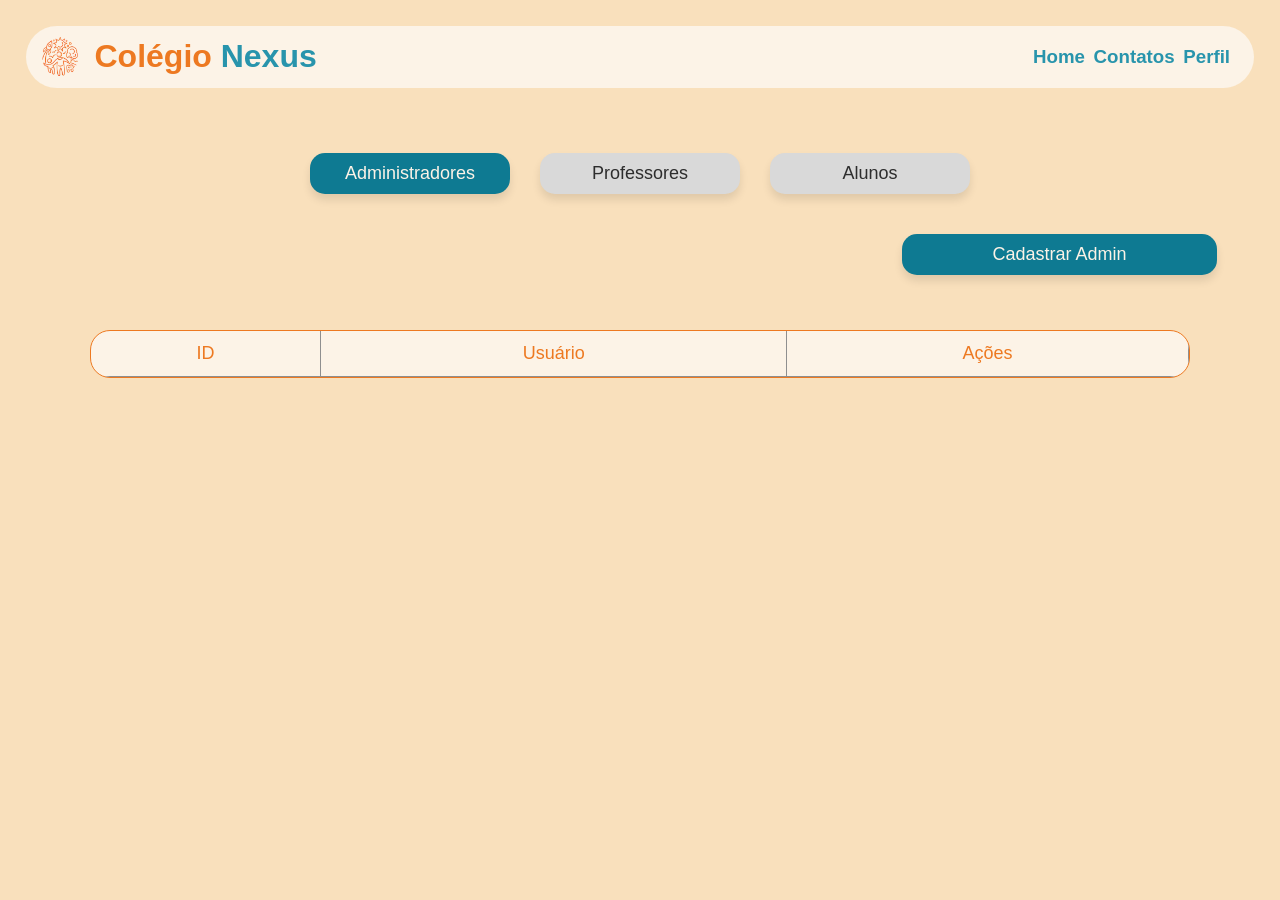
<file: Admin.html>
<!DOCTYPE html>
<html lang="en">

<head>

  <meta charset="UTF-8">
  <meta name="viewport" content="width=device-width, initial-scale=1.0">

  <title>Área do Administrador</title>

  <link rel="stylesheet" href="Header.css">
  <link rel="stylesheet" href="Admin.css">
  <link rel="stylesheet" href="Tables.css">
  <link rel="stylesheet" href="PopUp.css">

  <link rel="icon" href="images/logo.svg">

  <script src="ApiMethods.js"></script>

</head>

<body>

  <!-- HEADER -->

  <div class="header">

    <div class="school-name">
      <img src="images/logo.svg">
      <h1>Colégio <span style="color:#2894AC;">Nexus</span></h1>
    </div>

    <div class="header-components">
      <h3><a href="Initial.html">Home</a></h3>
      <h3><a href="Initial.html#contact">Contatos</a></h3>
      <h3><a href="Login.html">Perfil</a></h3>
    </div>

  </div>



  <!-- MAIN -->

  <container class="main-content">

    <div class="tabs">

      <button onclick="showSection('admins', this)" class="active">
        Administradores
      </button>

      <button onclick="showSection('professores', this)">
        Professores
      </button>

      <button onclick="showSection('alunos', this)">
        Alunos
      </button>

    </div>



    <!-- ADMINS -->

    <div id="admins" class="secao">

      <div class="actionButton">

        <button onclick="openPopup('popupAdm')">
          Cadastrar Admin
        </button>

      </div>

      <div class="table-container">

        <table>

          <thead>

            <tr>
              <th>ID</th>
              <th>Usuário</th>
              <th>Ações</th>
            </tr>

          </thead>

          <tbody id="tabela-admins"></tbody>

        </table>

      </div>

    </div>



    <!-- POPUP ADMIN -->

    <div id="popupAdm" class="popUp">

      <div class="popRegister">

        <h1>Admin</h1>

        <form id="formAdmin">

          <section>
            <h2>Usuário</h2>
            <input id="adminUsuario" type="text" required>
          </section>

          <section>
            <h2>Senha</h2>
            <input id="adminSenha" type="password" required>
          </section>

          <section>

            <button type="button" onclick="closePopup('popupAdm')">
              Cancelar
            </button>

            <button type="submit">
              Salvar
            </button>

          </section>

        </form>

      </div>

    </div>



    <!-- PROFESSORES -->

    <div id="professores" class="secao">

      <div class="actionButton">

        <button onclick="openPopup('popupProfessor')">
          Cadastrar Professor
        </button>

      </div>

      <div class="table-container">

        <table>

          <thead>

            <tr>
              <th>Professor</th>
              <th>Disciplina</th>
              <th>Usuário</th>
              <th>Ações</th>
            </tr>

          </thead>

          <tbody id="tabela-professores"></tbody>

        </table>

      </div>

    </div>



    <!-- POPUP PROFESSOR -->

    <div id="popupProfessor" class="popUp">

      <div class="popRegister">

        <h1>Professor</h1>

        <form id="formTeacher">

          <section>
            <h2>Nome</h2>
            <input id="nomeProfessor" type="text" required>
          </section>

          <section>
            <h2>Disciplina</h2>
            <input id="disciplinaProfessor" type="text" required>
          </section>

          <section>
            <h2>Usuário</h2>
            <input id="usuarioProfessor" type="text" required>
          </section>

          <section>
            <h2>Senha</h2>
            <input id="senhaProfessor" type="password" required>
          </section>

          <section>

            <button type="button" onclick="closePopup('popupProfessor')">
              Cancelar
            </button>

            <button type="submit">
              Salvar
            </button>

          </section>

        </form>

      </div>

    </div>



    <!-- ALUNOS -->

    <div id="alunos" class="secao">

      <div class="actionButton">

        <button onclick="openPopup('popupAluno')">
          Cadastrar Aluno
        </button>

      </div>

      <div class="table-container">

        <table>

          <thead>

            <tr>
              <th>Nome</th>
              <th>Matrícula</th>
              <th>Email</th>
              <th>Ações</th>
            </tr>

          </thead>

          <tbody id="tabela-alunos"></tbody>

        </table>

      </div>

    </div>



    <!-- POPUP ALUNO -->

    <div id="popupAluno" class="popUp">

      <div class="popRegister">

        <h1>Aluno</h1>

        <form id="formStudent">

          <section>
            <h2>Nome</h2>
            <input id="studentName" type="text" required>
          </section>

          <section>
            <h2>Email</h2>
            <input id="studentEmail" type="email" required>
          </section>

          <section>
            <h2>Senha</h2>
            <input id="studentPassword" type="password" required>
          </section>

          <section>

            <button type="button" onclick="closePopup('popupAluno')">
              Cancelar
            </button>

            <button type="submit">
              Salvar
            </button>

          </section>

        </form>

      </div>

    </div>

  </container>



  <script>

    // LOAD DATA

    window.onload = function () {

      const firstButton = document.querySelector(".tabs button");

      if (firstButton) {
        showSection("admins", firstButton);
      }

      listAdmins();
      listTeachers();
      listStudents();

    };



    // ADMIN FORM

    document.getElementById("formAdmin").onsubmit = function (e) {

      e.preventDefault();

      let usuario = document.getElementById("adminUsuario").value;
      let senha = document.getElementById("adminSenha").value;

      if (editingAdminId) {

        updateAdmin(editingAdminId, usuario, senha);

      } else {

        registerAdmin(null, usuario, senha);

      }

    };



    // TEACHER FORM

    document.getElementById("formTeacher").onsubmit = function (e) {

      e.preventDefault();

      let nome = document.getElementById("nomeProfessor").value;
      let disciplina = document.getElementById("disciplinaProfessor").value;
      let usuario = document.getElementById("usuarioProfessor").value;
      let senha = document.getElementById("senhaProfessor").value;

      registerTeacher(nome, usuario, senha, disciplina);

    };



    // STUDENT FORM

    document.getElementById("formStudent").onsubmit = function (e) {

      e.preventDefault();

      let nome = document.getElementById("studentName").value;
      let email = document.getElementById("studentEmail").value;
      let senha = document.getElementById("studentPassword").value;

      if (editingStudentId) {

        updateStudent(editingStudentId, nome, email, senha);

      } else {

        registerStudent(nome, email, senha);

      }

    };

  </script>

</body>

</html>
</file>
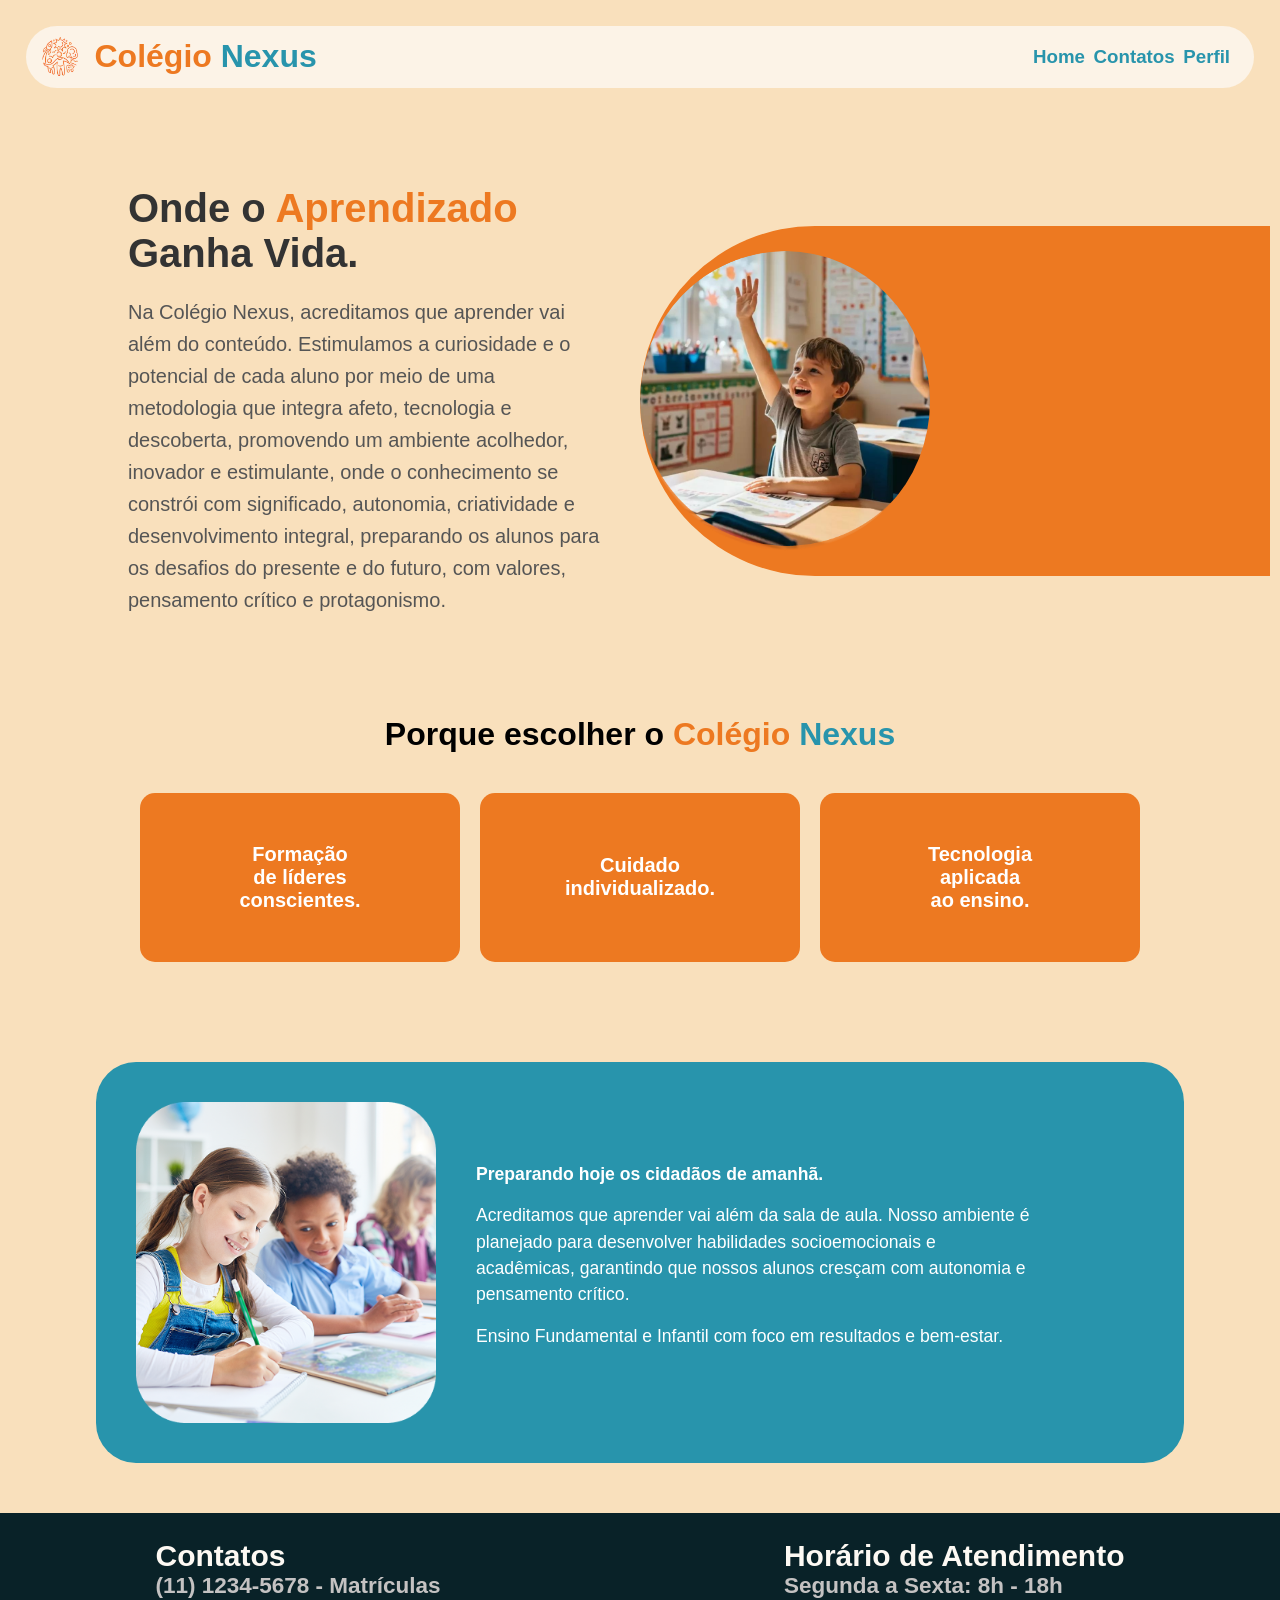
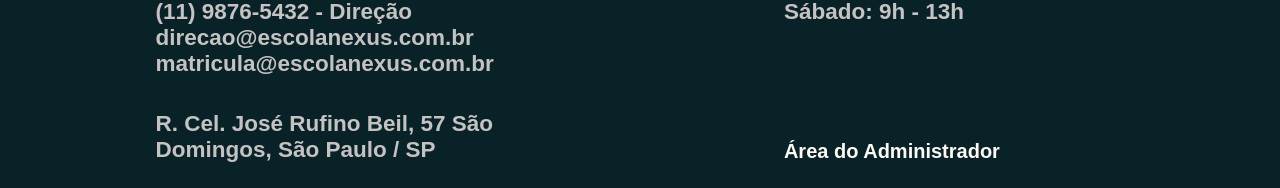
<file: Initial.html>
<!DOCTYPE html>
<html lang="en">
<head>
    <meta charset="UTF-8">
    <meta name="viewport" content="width=device-width, initial-scale=1.0">
    <title>Colégio Nexus</title>
    <link rel="icon" href="images/logo.svg">
    <link rel="stylesheet" href="Header.css">
    <link rel="stylesheet" href="Initial.css">
</head>
<body>
    <!-- Header -->
    <div class="header">
        <div class="school-name">
            <img src="images/logo.svg" alt="">
            <h1>Colégio <span style="color: #2894AC;">Nexus</span></h1>
        </div>
        <div class="header-components">
            <h3><a href="#">Home</a></h3>
            <h3><a href="#contact">Contatos</a></h3>
            <h3><a href="Login.html">Perfil</a></h3>
        </div>
    </div>

    <!-- Main Content -->
    <container class="main-content">

        <!-- First Content -->
        <div class="first-content">
            <div id="first-informations">
                <h1>
                    Onde o <span style="color: #ED7921;">Aprendizado</span> Ganha Vida.
                </h1>
                <p>
                    Na Colégio Nexus, acreditamos que aprender vai além do conteúdo. Estimulamos a curiosidade e o potencial
                    de cada aluno por meio de uma metodologia que integra afeto, tecnologia e descoberta, promovendo um
                    ambiente acolhedor, inovador e estimulante, onde o conhecimento se constrói com significado, autonomia,
                    criatividade e desenvolvimento integral, preparando os alunos para os desafios do presente e do futuro,
                    com valores, pensamento crítico e protagonismo.
                </p>
            </div>
            <div id="right-image">
                <img id="first-image" src="images/first_image_component.png" alt="">
            </div>
        </div>

        <!-- Second Content -->
        <div class="second-content">
            <h1>
                Porque escolher o <span style="color: #ED7921;">Colégio</span> <span style="color: #2894AC;">Nexus</span>
            </h1>
            <div id="cards">
                <section class="individual-cards">
                    <p>Formação de líderes conscientes.</p>
                </section>
                <section class="individual-cards">
                    <p>Cuidado individualizado.</p>
                </section>
                <section class="individual-cards">
                    <p>Tecnologia aplicada ao ensino.</p>
                </section>
            </div>
        </div>

        <!-- Third Content -->
        <div class="third-content">
            <img src="images/second_image_component.png" alt="Imagem Ilustrativa">
            <article>
                <p>
                    <span style="font-weight: bold;">
                        Preparando hoje os cidadãos de amanhã.
                    </span>
                </p>
                <p>
                    Acreditamos que aprender vai além da sala
                    de aula. Nosso ambiente é planejado para
                    desenvolver habilidades socioemocionais e
                    acadêmicas, garantindo que nossos alunos
                    cresçam com autonomia e pensamento crítico.
                </p>
                <p>
                    Ensino Fundamental e Infantil com foco em resultados e bem-estar.
                </p>
            </article>
        </div>

        <!-- Contact -->
        <div id="contact">
            <div class="contact-infos">
                <h1 id="contact-tittle">Contatos</h1>
                <h2>(11) 1234-5678 - Matrículas</h2>
                <h2>(11) 9876-5432 - Direção</h2>
                <h2>direcao@escolanexus.com.br</h2>
                <h2>matricula@escolanexus.com.br</h2>
                <br><br>
                <h2>R. Cel. José Rufino Beil, 57 São Domingos, São Paulo / SP</h2>
            </div>
            <div class="more-infos">
                <div class="opening-hours">
                    <h1 id="hours-tittle">Horário de Atendimento</h1>
                    <h2>Segunda a Sexta: 8h - 18h</h2>
                    <h2>Sábado: 9h - 13h</h2>
                </div>
                <h1 id="area-adm"><a href="Login.html">Área do Administrador</a></h1>
            </div>
        </div>
    </container>
</body>
</html>
</file>
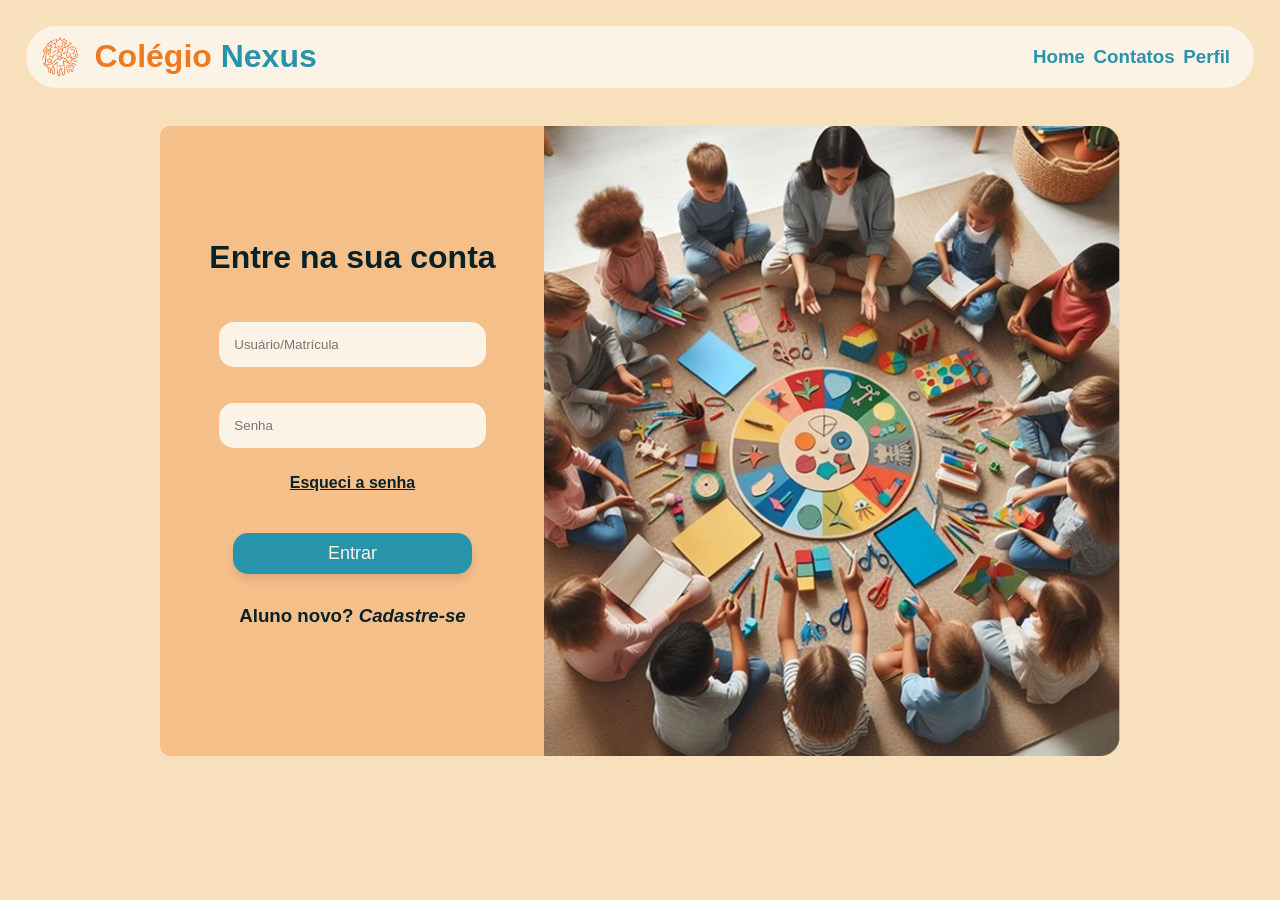
<file: Login.html>
<!DOCTYPE html>
<html lang="en">

<head>
    <meta charset="UTF-8">
    <meta name="viewport" content="width=device-width, initial-scale=1.0">
    <title>Entrar</title>
    <link rel="icon" href="images/logo.svg">
    <link rel="stylesheet" href="Header.css">
    <link rel="stylesheet" href="Register.css">

    <script src="ApiMethods.js"></script>
</head>

<body>

    <!-- Header -->
    <div class="header">
        <div class="school-name">
            <img src="images/logo.svg" alt="">
            <h1>Colégio <span style="color: #2894AC;">Nexus</span></h1>
        </div>
        <div class="header-components">
            <h3><a href="Initial.html">Home</a></h3>
            <h3><a href="Initial.html#contact">Contatos</a></h3>
            <h3><a href="#">Perfil</a></h3>
        </div>
    </div>

    <!-- Main Content -->
    <div class="main-content">

        <!-- Sign-In -->
        <div class="signIn">
            <div id="signIn-forms">
                <h1>Entre na sua conta</h1>

                <form style="height: 60%;">
                    <input type="text" placeholder="Usuário/Matrícula" required>
                    <input type="password" placeholder="Senha" required>

                    <h4>
                        <u><a href="#">Esqueci a senha</a></u>
                    </h4>

                    <button type="submit">Entrar</button>

                    <h3>
                        <a href="Register.html">
                            Aluno novo?
                            <span style="font-style: oblique;">Cadastre-se</span>
                        </a>
                    </h3>
                </form>
            </div>

            <img src="images/sign_in.png" alt="">
        </div>

    </div>

    <!-- Script no final da página -->

    <script>
        const form = document.querySelector("#signIn-forms form");

        function verifyUser(user, password) {

            const emailRegexStudent = /^[^\s@]+@[^\s@]+\.[^\s@]+$/;
            const atStartRegexAdmin = /^@[a-zA-Z0-9_]+$/;
            const teacherRegex = /^[a-zA-Z0-9_]+\.[a-zA-Z0-9_]+$/;

            if (emailRegexStudent.test(user)) {

                loginStudent(user, password);

            }
            else if (atStartRegexAdmin.test(user)) {

                loginAdmin(user, password);

            }
            else if (teacherRegex.test(user)) {

                 (user, password);

            }
            else {

                alert("Formato de usuário inválido");

            }
        }

        form.addEventListener("submit", function (event) {
            event.preventDefault();

            const usuario = form.querySelector("input[type=text]").value;
            const senha = form.querySelector("input[type=password]").value;

            verifyUser(usuario, senha);
        });
    </script>

</body>

</html>
</file>
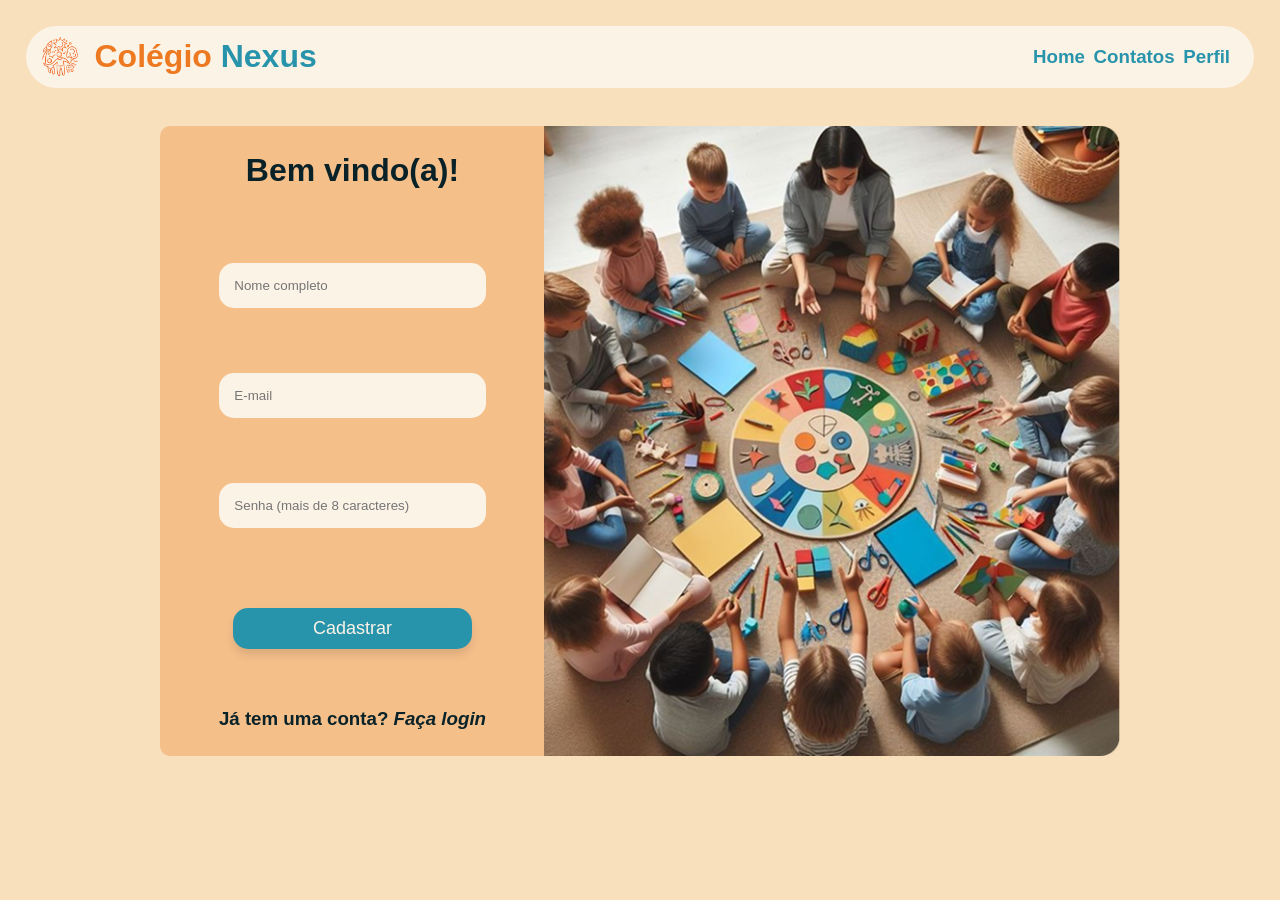
<file: Register.html>
<!DOCTYPE html>
<html lang="en">

<head>
    <meta charset="UTF-8">
    <meta name="viewport" content="width=device-width, initial-scale=1.0">
    <title>Cadastrar</title>
    <link rel="icon" href="images/logo.svg">
    <link rel="stylesheet" href="Header.css">
    <link rel="stylesheet" href="Register.css">
    <script src="ApiMethods.js"></script>
</head>

<body>
    <!-- Header -->
    <div class="header">
        <div class="school-name">
            <img src="images/logo.svg" alt="">
            <h1>Colégio <span style="color: #2894AC;">Nexus</span></h1>
        </div>
        <div class="header-components">
            <h3><a href="Initial.html">Home</a></h3>
            <h3><a href="Initial.html#contact">Contatos</a></h3>
            <h3><a href="Login.html">Perfil</a></h3>
        </div>
    </div>

    <!-- Main Content -->
    <container class="main-content">

        <!-- Sing-In -->
        <div class="signIn">
            <div id="signIn-forms">
                <h1>Bem vindo(a)!</h1>
                <form onsubmit="handleRegister(event)">
                    <input type="text" id="fullName" placeholder="Nome completo" required>
                    <input type="email" id="email" placeholder="E-mail" required>
                    <input type="password" id="password" placeholder="Senha (mais de 8 caracteres)" required>
                    <button type="submit">Cadastrar</button>
                </form>

                <h3>
                    <a href="Login.html">
                        Já tem uma conta?
                        <span style="font-style: oblique;">Faça login</span>
                    </a>
                </h3>
            </div>
            <img src="images/sign_in.png" alt="">
        </div>
    </container>

    <script>
        function handleRegister(event) {
            event.preventDefault();
            const fullName = document.getElementById("fullName").value;
            const email = document.getElementById("email").value;
            const password = document.getElementById("password").value;

            if (password.length < 8) {
                alert("A senha deve ter mais de 8 caracteres.");
                return;
            } else {
                registerStudent(fullName, email, password);
            }
        }

    </script>
</body>

</html>
</file>
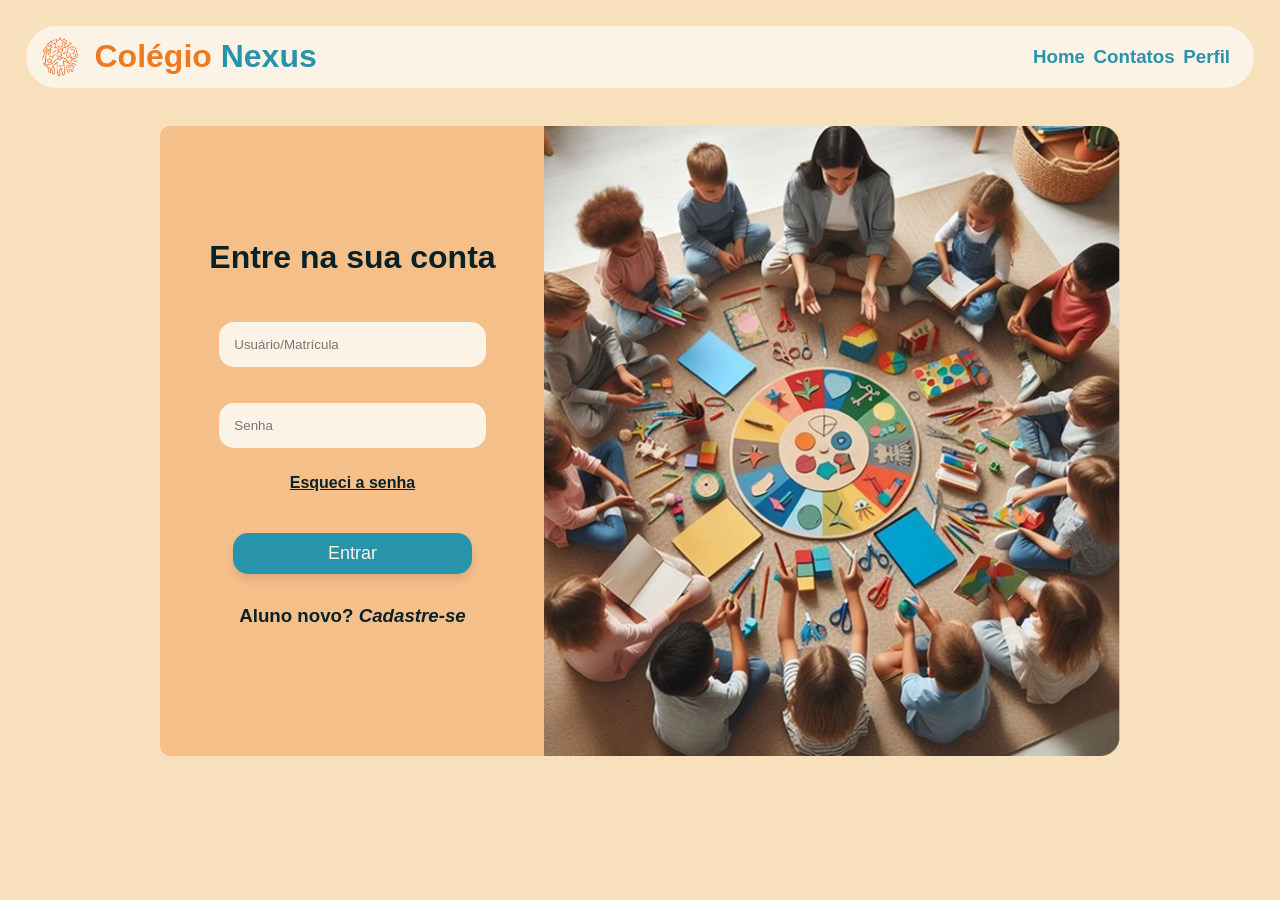
<file: Teacher.html>
<!DOCTYPE html>
<html lang="en">

<head>
    <meta charset="UTF-8">
    <meta name="viewport" content="width=device-width, initial-scale=1.0">
    <title>Área do Professor</title>

    <link rel="icon" href="images/logo.svg">

    <link rel="stylesheet" href="Header.css">
    <link rel="stylesheet" href="Teacher.css">
    <link rel="stylesheet" href="PopUp.css">

    <script src="ApiMethods.js"></script>
</head>

<body>

    <div class="header">

        <div class="school-name">
            <img src="images/logo.svg">
            <h1>Colégio <span style="color:#2894AC;">Nexus</span></h1>
        </div>

        <div class="header-components">
            <h3><a href="Initial.html">Home</a></h3>
            <h3><a href="Initial.html#contact">Contatos</a></h3>
            <h3><a href="Login.html">Perfil</a></h3>
        </div>

    </div>


    <div class="main-content">

        <!-- AÇÕES -->
        <div class="actions">
            <section class="search">
                   <img src="images/search.png" class="search-icon">
                <form>
                    <input id="pesquisaMatricula" type="text" placeholder="Pesquisar matrículas">
                    <button type="button"
                        onclick="findStudent(document.getElementById('pesquisaMatricula').value)">
                        Buscar
                    </button>
 <button type="button" onclick="clearSearch()">
                        Limpar
                    </button>    </form>

            </section>
        </div>

        <div class="students-info">
            <h1>Alunos</h1>
        </div>


        <!-- TABELA -->

        <table id="studentsTable" width="100%" border="1">

            <thead>

                <tr>
                    <th>Nome</th>
                    <th>Matrícula</th>
                    <th>E-mail</th>
                    <th>Ações</th>
                </tr>

            </thead>

            <tbody id="tabela-alunos">
                <!-- JS preenche -->
            </tbody>

        </table>

        <!-- POPUP EDITAR ALUNO -->

<div id="popupAluno" class="popUp">

    <div class="popAluno">

        <h1>Editar Aluno</h1>

        <section>
            <h2>Nome</h2>
            <input id="studentName" type="text" required>
        </section>

        <section>
            <h2>Email</h2>
            <input id="studentEmail" type="email" required>
        </section>

        <section>
            <h2>Senha</h2>
            <input id="studentPassword" type="password">
        </section>

        <button onclick="cadastrarAluno(event)">
            Salvar
        </button>

        <button onclick="closePopup('popupAluno')">
            Cancelar
        </button>

    </div>

</div>



        <!-- POPUP OBSERVAÇÃO -->

        <div id="popupInfo" class="popUp">

            <div class="popInfo">

                <h1>Observação</h1>

<textarea id="textoObservacao" placeholder="Adicionar observação">
                </textarea>

                <button onclick="adicionarObservacao()">
                    Adicionar
                </button>

                <button onclick="closePopup('popupInfo')">
                    Cancelar
                </button>

            </div>

        </div>



        <!-- POPUP NOTAS -->

        <div id="popupGrades" class="popUp">

            <div class="popGrades">

                <h1>Lançar Notas</h1>

                <section>
                    <h2>N1</h2>
                    <input id="nota1" type="number" required>
                </section>

                <section>
                    <h2>N2</h2>
                    <input id="nota2" type="number" required>
                </section>

                <section>
                    <h2>Média final</h2>
                    <input id="mediaFinal" type="number" required>
                </section>

                <button onclick="lancarNotas()">
                    Lançar
                </button>

                <button onclick="closePopup('popupGrades')">
                    Cancelar
                </button>

            </div>

        </div>


    </div>


    <!-- SCRIPT DA PÁGINA -->

    <script>

        const token = localStorage.getItem("token");

        if (!token) {

            alert("Você precisa fazer login");
            window.location.href = "Login.html";

        } else {

            listStudents();

        }

    </script>


</body>

</html>
</file>
<file: Header.css>
.header {
    background-color: #fcf3e7;
    text-align: center;
    border-radius: 50px;
    display: flex;
    margin: 2% 2% 0 2%;
    align-items: center;
    justify-content: space-between;
    margin-bottom: 3%;
}

.header-components {
    width: 20%;
    padding: 20px;
    text-align: center;
    border-radius: 50px;
    display: flex;
    justify-content: space-around;
    align-items: center;

    a{
        color: #2894AC;
        text-decoration: none;
    }

    img {
        width: 2%;
        height: auto;
    }
}

.school-name {
    width: 25%;
    display: flex;
    justify-content: space-evenly;
    align-items: center;
    color: #ED7921;

    img {
        width: 12%;
        height: auto;
    }
}
</file>
<file: Admin.css>
* {
    margin: 0;
    padding: 0;
    box-sizing: border-box;
    font-family: 'Segoe UI', Tahoma, Geneva, Verdana, sans-serif;
}

body {
    background-color: #F9E0BC;
}

.actionButton {
    width: 100%;
    display: flex;
    justify-content: end;

    button {
        width: 35vh;
        margin-right: 7vh;
    }
}

button {
    background-color: #0e7a92;
    color: #fcf3e7;
    border-radius: 15px;
    padding: 10px;
    width: 15%;
    margin: 25px 0 15px 0;
    border: none;
    font-size: large;
    box-shadow: 0 6px 8px rgba(0, 0, 0, 0.1);
}

button:hover {
    background-color: #02826B;
    cursor: pointer;
}

h2 {
    display: flex;
    justify-content: center;
    color: #2d2d2d;
    margin: 20px 0;
}

.secao {
    display: none;
}

.tabs {
    display: flex;
    justify-content: center;
    gap: 30px;
    margin-top: 40px;
}

.tabs button {
    width: 200px;
    background-color: #d9d9d9;
    color: #2d2d2d;
}

.tabs button.active {
    background-color: #0e7a92;
    color: #fcf3e7;
}
</file>
<file: Tables.css>
.table-container {
    width: 1100px;
    margin: 40px auto;
}

table {
    width: 100%;
    border-spacing: 0;
    border: 1px solid #ED7921;
    border-radius: 20px;
    overflow: hidden;
    background-color: #FCF3E7;
    color: #737272;
}

tbody tr:last-child td {
    border-bottom: 0;
}

th, td {
    padding: 12px;
    text-align: center;
    border-right: 1px solid #8f8f8f;
    border-bottom: 1px solid #8f8f8f;
}

th {
    font-size: 18px;
    font-weight: normal;
}

#edit-icon, #delete-icon {
    width: 15px;
    height: auto;
    cursor: pointer;
}

#edit-icon {
    margin-right: 20px;
}

thead {
    color: #ED7921;
    font-weight: bold;
}
</file>
<file: PopUp.css>
.popUp {
    display: none;
    position: fixed;
    inset: 0;
    background-color: rgba(0, 0, 0, 0.5);
    justify-content: center;
    align-items: center;

    section {
        display: flex;
        justify-content: space-between;
        align-items: center;
        margin-bottom: 12px;
    }

    button {
        width: 48%;
        padding: 8px;
        font-size: 13px;
        border-radius: 12px;
        border: none;
        background-color: #F18852;
        color: white;
        transition: 0.2s ease;

        &:hover {
            background-color: #e06f3a;
            cursor: pointer;
        }
    }
}

.popInfo {
    background-color: #fcf3e7;
    border: 2px solid #2894AC;
    width: 380px;
    border-radius: 30px;
    padding: 30px;
    font-size: 13px;
    color: #2894AC;

    h1 {
        font-size: 18px;
        margin-bottom: 20px;
    }

    textarea {
        width: 100%;
        height: 90px;
        border-radius: 15px;
        border: 2px solid #2894AC;
        padding: 10px;
        font-size: 13px;
        resize: none;
        outline: none;

        &:focus {
            box-shadow: 0 0 6px rgba(40, 148, 172, 0.4);
        }
    }
}

.popGrades {
    background-color: #fcf3e7;
    border: 2px solid #2894AC;
    width: 380px;
    border-radius: 30px;
    padding: 30px;
    font-size: 13px;
    color: #2894AC;

    h1 {
        font-size: 18px;
        margin-bottom: 20px;
    }

    input {
        width: 70px;
        padding: 6px;
        border-radius: 10px;
        border: 2px solid #2894AC;
        text-align: center;
        outline: none;

        &:focus {
            box-shadow: 0 0 6px rgba(40, 148, 172, 0.4);
        }
    }
}

.popRegister {
    background-color: #fcf3e7;
    border: 2px solid #2894AC;
    width: 380px;
    border-radius: 30px;
    padding: 30px;
    font-size: 13px;
    color: #2894AC;

    h1 {
        font-size: 18px;
        margin-bottom: 20px;
    }

    input {
        width: 65%;
        padding: 8px;
        border-radius: 12px;
        border: 2px solid #2894AC;
        outline: none;

        &:focus {
            box-shadow: 0 0 6px rgba(40, 148, 172, 0.4);
        }
    }

    button {
        margin-top: 10px;
    }
}
</file>
<file: Initial.css>
* {
    margin: 0;
    padding: 0;
    box-sizing: border-box;
    font-family: 'Segoe UI', Tahoma, Geneva, Verdana, sans-serif;
}

body {
    background-color: #F9E0BC;
}

a {
    text-decoration: none;
}

.first-content {
    display: flex;
    align-items: center;
    padding: 60px 5% 50px 10%;
    gap: 40px;
}

#first-informations {
    flex: 1;
}

#first-informations h1 {
    font-size: 2.5rem;
    margin-bottom: 20px;
    color: #333;
}

#first-informations p {
    color: #555;
    line-height: 1.6;
    max-width: 500px;
    font-size: 20px;
}

#right-image {
    flex: 1;
    display: flex;
    justify-content: flex-end; 
    align-items: center;
    position: relative;
    background-color: #ED7921; 
    height: 350px;
    margin-right: -5%;
    border-radius: 200px 0 0 200px; 
}

#first-image {
    width: 290px; 
    height: 300px;
    border-radius: 50%;
    object-fit: cover;
    margin-right: 340px;
}

.second-content {
    text-align: center;
    padding: 50px 0;
}

.second-content h1 {
    margin-bottom: 40px;
    font-size: 2rem;
}

#cards {
    display: flex;
    justify-content: center;
    gap: 20px;
    font-size: 20px;
}

.individual-cards {
    background-color: #ED7921;
    color: white;
    padding:50px 160px;
    border-radius: 15px;
    width: 250px;
    display: flex;
    align-items: center;
    justify-content: center;
    font-weight: bold;
}

.individual-cards:hover {
    background-color: #1faab4;
    cursor: pointer;
    transition: background-color 0.3s ease;
}

.third-content {
    background-color: #2894AC;
    margin: 50px auto;
    width: 85%;
    border-radius: 40px;
    display: flex;
    align-items: center;
    padding: 40px;
    gap: 40px;
    color: white;
}

.third-content img {
    width: 300px;
    border-radius: 30px;
}

.third-content article p {
    margin-bottom: 15px;
    line-height: 1.5;
    font-size: 1.1rem;
}

#contact {
    padding: 2%;
    background-color: #092228;
    display: flex;
    color: #c4c2c2;
    font-size: 15px;
    justify-content: space-around;
}

.contact-infos {
    width: 30%;
}

.more-infos {
    display: flex;
    flex-direction: column;
    justify-content: space-between;
}

article {
    width: 55%;
    display: flex;
    flex-direction: column;
    justify-content: space-evenly;
}

#contact-tittle, #hours-tittle {
    color: #fdf9f3;
    margin: 0;
    font-size: 30px;
}

#area-adm {
    font-size: 20px;
}

#area-adm a {
    color: #fdf9f3;
}
</file>
<file: Register.css>
* {
    margin: 0;
    padding: 0;
    box-sizing: border-box;
    font-family: 'Segoe UI', Tahoma, Geneva, Verdana, sans-serif;
}

body {
    background-color: #F9E0BC;
}

.signIn {
    display: flex;
    justify-content: center;
    height: 70vh;
    color: #092228;
}

#signIn-forms {
    width: 30%;
    background-color: #F5BF8A;
    padding: 2%;
    display: flex;
    flex-direction: column;
    align-items: center;
    justify-content: center;
    border-radius: 10px 0 0 10px;

    h1{
        margin: 0 0 20px 0;
    }
}

form {
    height: 95%;
    display: flex;
    flex-direction: column;
    justify-content: space-evenly;
    width: 80%;
    align-items: center;
    text-align: center;
}

form a,
#signIn-forms a {
    color: #092228;
    text-decoration: none;
}

input {
    width: 100%;
    border-radius: 15px;
    padding: 15px;
    margin: 10px;
    border: none;
    background-color: #FCF3E7;
}

button {
    background-color: #2894AC;
    color: #fcf3e7;
    border-radius: 15px;
    padding: 10px;
    width: 90%;
    margin: 25px 0 15px 0;
    border: none;
    font-size: large;
    box-shadow: 0 6px 8px rgba(0, 0, 0, 0.1);
}

button:hover {
    background-color: #0e7a92;
    cursor: pointer;
}
</file>
<file: Teacher.css>
* {
    margin: 0;
    padding: 0;
    box-sizing: border-box;
    font-family: 'Segoe UI', Tahoma, Geneva, Verdana, sans-serif;
}

body {
    background-color: #F9E0BC;
}

.main-content {
    display: flex;
    flex-direction: column;
    align-items: center;
}

.actions {
    display: flex;
    justify-content: center;
    align-items: center;
    gap: 30px;
    margin-top: 40px;
    margin-bottom: 40px;
}

.filter {
    display: flex;
    flex-direction: column;
    width: 93.5%;
    margin: 0% 2% 0 2%;
}

.actionButton {
    width: 100%;
    display: flex;
    justify-content: end;
}

.actionButton button {
    width: 35vh;
    margin-right: 7vh;
}

.search {
    position: relative;
    width: 900px;
    align-items: center;
}

.search form {
    display: flex;
    align-items: center;
    width: 100%;
}

.search input {
    width: 100%;
    padding: 15px 20px 15px 45px;
    border-radius: 30px;
    border: none;
    background-color: #FCF3E7;
    font-size: 14px;
    height: 50px;
}

.search img {
    position: absolute;
    left: 15px;
    top: 50%;
    transform: translateY(-50%);
    width: 18px;
    opacity: 0.6;
}

.search button {
    margin-left: 10px;
    padding: 10px 20px;
    border-radius: 20px;
    border: none;
    background-color: #2894AC;
    color: white;
    cursor: pointer;
}

.search button:hover {
    background-color: #1f7c91;
}

.students-info {
    margin: 10px;
    display: flex;
    flex-direction: column;
    text-align: center;
}

h1 {
    color: #092228;
}
</file>
